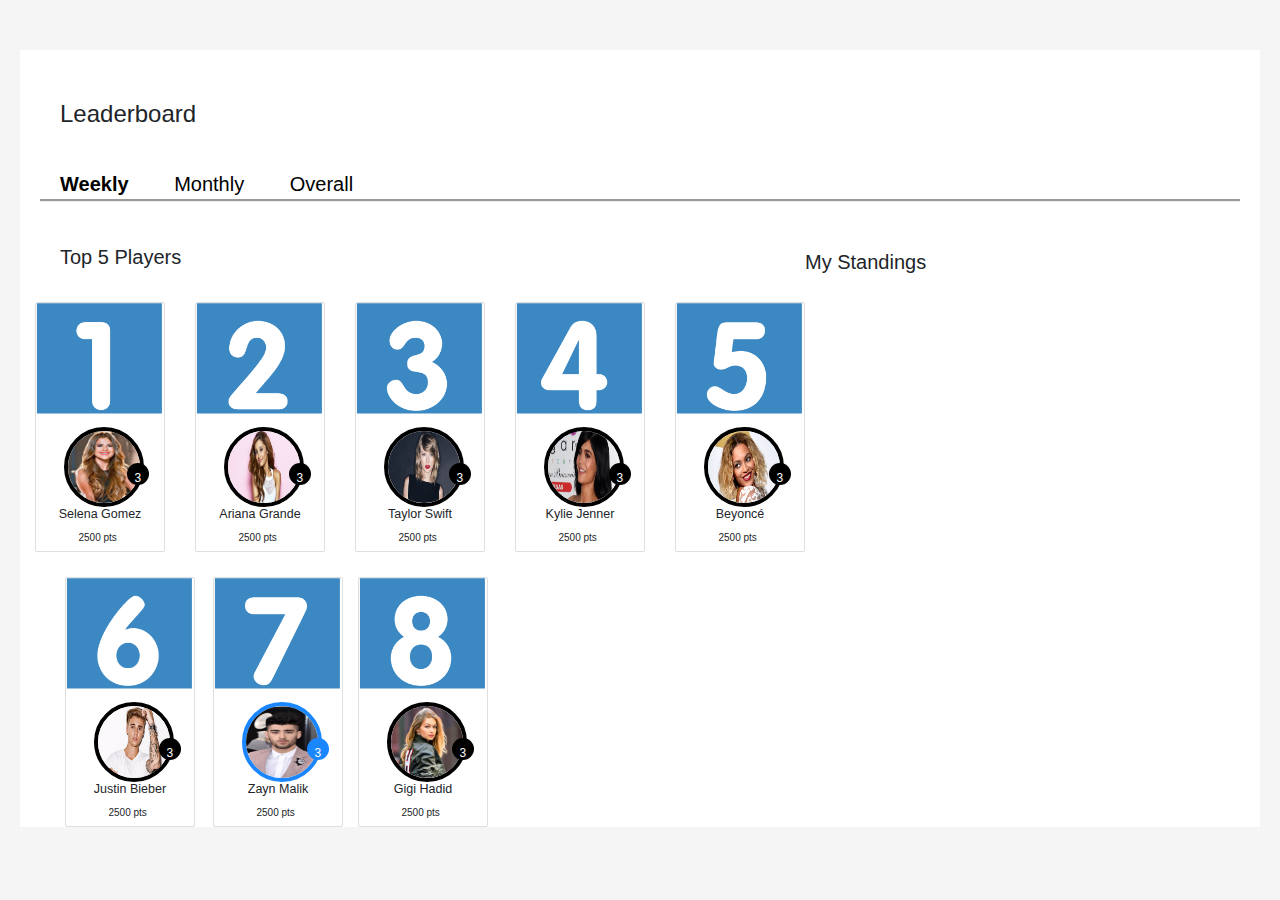
<file: index.html>
<!DOCTYPE html>
<html lang="en">
<head>
  <title>Leader Board</title>
  <meta charset="utf-8">
  <meta name="viewport" content="width=device-width, initial-scale=1">
  <link rel="stylesheet" href="https://maxcdn.bootstrapcdn.com/bootstrap/3.4.1/css/bootstrap.min.css">
  <link rel="stylesheet" href="./style.css">
  <link rel="stylesheet" href="https://stackpath.bootstrapcdn.com/bootstrap/4.3.1/css/bootstrap.min.css" integrity="sha384-ggOyR0iXCbMQv3Xipma34MD+dH/1fQ784/j6cY/iJTQUOhcWr7x9JvoRxT2MZw1T" crossorigin="anonymous">
</head>
<body style="background-color: whitesmoke">

  <style>
    



 </style>



  <div class="bgblock">
  <h2 style="padding-top: 50px; padding-left: 40px;font-size:x-large;">Leaderboard  </h2>
  <div class="menu">
  <nav style="padding-top: 10px; padding-left: 20px;font-size: 20px;margin-top:30px;">
    <a href="" style="font-weight:bolder;color:black;">Weekly </a> 
    <a href=""style="font-weight:400;margin-left :40px;color:black;">Monthly</a> 
    <a href=""style="font-weight:400;margin-left :40px;color:black;">Overall</a>
  </nav>
  </div>

 
  
     <div class="card-header-custom" style="margin-top:40px; margin-left:40px;font-size: 20px; font-weight: 500;">Top 5 Players</div>
 


  
    <div class="card-deck" style="padding-top: 30px; float: left;" >
       <div class="finals">
           <div class="csize">
          <div class="firstcard">
        <div class="card" style="margin-left:30px; height:250px;">
                 <div class="clip_img">
                <img class="card-img-top" src="./assets/one.png" alt="Card image cap" style="" >
              </div>
             <div class="card-body">
              <div class="clip_img_dp">
                <img class="card-img-top" src="./assets/selena.jpg" alt="Card image cap" style="border-radius: 50%; width:80px; height:80px; border: 4px solid rgb(0, 0, 0);">
             </div>
             <div class="numberCircleC">
            <div class="numberCircle" style="margin-left: 78px; margin-top: -20px;">3</div>
           </div>
            <h5 class="card-title">Selena Gomez</h5>
            <p class="card-text">2500 pts</p>
           
          </div>
        </div>
      </div>
    </div>   
  </div>  
    
    <div class="csize">
            <div class="card" style=" height:250px;">
            <div class="clip_img">
           <img class="card-img-top" src="./assets/two.png" alt="Card image cap" style="" >
       </div>
     <div class="card-body">
         <div class="clip_img_dp">
          <img class="card-img-top" src="./assets/ariana.jpg" alt="Card image cap" style="border-radius: 50%; width:80px; height:80px; border: 4px solid rgb(0, 0, 0);">
        </div>
       <div class="numberCircle" style="margin-left: 80px; margin-top: -20px;">3</div>
       <h5 class="card-title">Ariana Grande</h5>
       <p class="card-text">2500 pts</p>
     </div>
   </div>
</div>  

<div class="csize">
  <div class="card" style=" height:250px;">
  <div class="clip_img">
 <img class="card-img-top" src="./assets/three.png" alt="Card image cap" style="" >
</div>
<div class="card-body">
<div class="clip_img_dp">
     <img class="card-img-top" src="./assets/taylor.jpg" alt="Card image cap" style="border-radius: 50%; width:80px; height:80px; border: 4px solid rgb(0, 0, 0);">
    </div>
    <div class="numberCircle" style="margin-left: 80px; margin-top: -20px;">3</div>
    <h5 class="card-title">Taylor Swift</h5>
    <p class="card-text">2500 pts</p>
   </div>
  </div>
</div>


<div class="csize">
  <div class="card" style=" height:250px;">
  <div class="clip_img">
 <img class="card-img-top" src="./assets/four.png" alt="Card image cap" style="" >
</div>
<div class="card-body">
<div class="clip_img_dp">
<img class="card-img-top" src="./assets/kylie.jpg" alt="Card image cap" style="border-radius: 50%; width:80px; height:80px; border: 4px solid rgb(0, 0, 0);">
</div>
<div class="numberCircle" style="margin-left: 80px; margin-top: -20px;">3</div>
<h5 class="card-title">Kylie Jenner</h5>
<p class="card-text">2500 pts</p>
</div>
</div>
</div>


<div class="csize">
  <div class="card" style=" height:250px; position:relative;">
  <div class="clip_img">
 <img class="card-img-top" src="./assets/five.png" alt="Card image cap" style="" >
</div>
<div class="card-body">
<div class="clip_img_dp">
<img class="card-img-top" src="./assets/beyonce.jpg" alt="Card image cap" style="border-radius: 50%; width:80px; height:80px; border: 4px solid rgb(0, 0, 0);">
</div>
<div class="numberCircle" style="margin-left: 80px; margin-top: -20px;">3</div>
<div class="fifth"><h5 class="card-title">Beyoncé</h5></div>
<p class="card-text">2500 pts</p>

</div>
</div>
</div>
</div>

<div class="head2"><div class="card-header-custom1" style="margin-top:-25px; margin-left:120px; font-size: 20px; font-weight: 500;">My Standings</div>
</div>
<div class="card-deck" style=" float: left;padding-top:25px;">
<div class="csize">
  <div class="cardsix">
  <div class="card" style=" height:250px; margin-left: 60px; ">
  <div class="clip_img">
 <img class="card-img-top" src="./assets/six.png" alt="Card image cap" style="" >
</div>
<div class="card-body">
<div class="clip_img_dp">
<img class="card-img-top" src="./assets/justin.jpg" alt="Card image cap" style="border-radius: 50%; width:80px; height:80px; border: 4px solid rgb(0, 0, 0);">
</div>
<div class="numberCircle" style="margin-left: 80px; margin-top: -20px;">3</div>
<h5 class="card-title">Justin Bieber</h5>
<p class="card-text">2500 pts</p>
</div>
</div>
</div>
</div>





<div class="csize">
  <div class="cardlast">
  <div class="card" style=" height:250px; margin-right :20px;margin-left :3px;">
  <div class="clip_img">
 <img class="card-img-top" src="./assets/seven.png" alt="Card image cap" style="" >
</div>
<div class="card-body">
<div class="clip_img_dp">
<img class="card-img-top" src="./assets/zayn.jpg" alt="Card image cap" style="border-radius: 50%; width:80px; height:80px; border: 4px solid #1A86FF;">
</div>
<div class="numberCircle" style="margin-left: 80px; margin-top: -20px;background-color: #1A86FF;">3</div>
<h5 class="card-title">Zayn Malik</h5>
<p class="card-text">2500 pts</p>
</div>
</div>
</div>
</div>



<div class="csize" style="margin-left: -20px;">
  <div class="cardlastl">
  <div class="card" style=" height:250px;">
  <div class="clip_img">
 <img class="card-img-top" src="./assets/eight.png" alt="Card image cap" style="" >
</div>
<div class="card-body">
<div class="clip_img_dp">
<img class="card-img-top" src="./assets/gigi.jpg" alt="Card image cap" style="border-radius: 50%; width:80px; height:80px; border: 4px solid rgb(0, 0, 0);">
</div>
<div class="numberCircle" style="margin-left: 80px; margin-top: -20px;">3</div>
<h5 class="card-title">Gigi Hadid</h5>
<p class="card-text">2500 pts</p>
</div>
</div>
</div>
</div>
  </div>

</div>

</body>
</html>
</file>
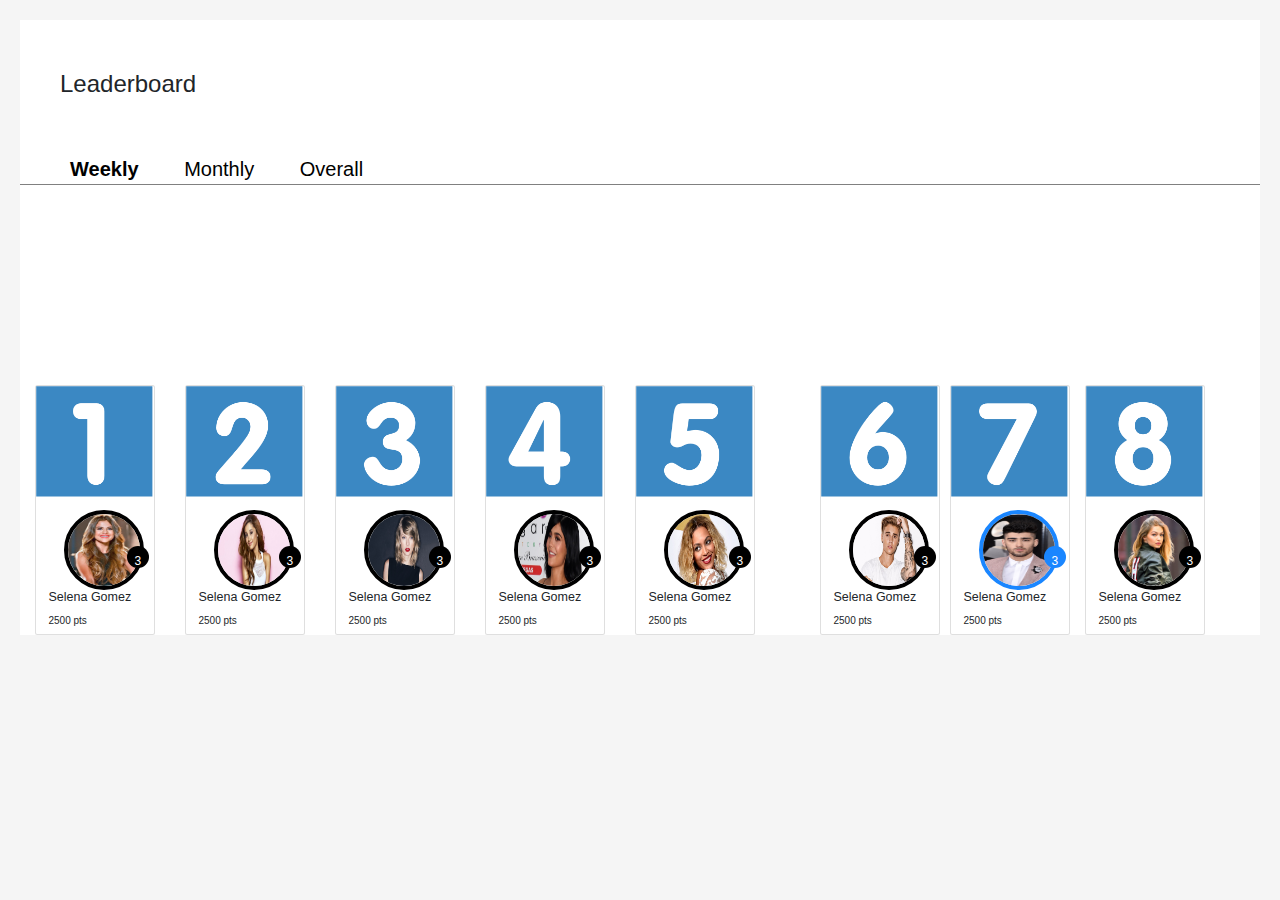
<file: figma.html>
<!DOCTYPE html>
<html lang="en">
<head>
  <title>Bootstrap Example</title>
  <meta charset="utf-8">
  <meta name="viewport" content="width=device-width, initial-scale=1">
  <link rel="stylesheet" href="https://maxcdn.bootstrapcdn.com/bootstrap/3.4.1/css/bootstrap.min.css">
  <link rel="stylesheet" href="https://stackpath.bootstrapcdn.com/bootstrap/4.3.1/css/bootstrap.min.css" integrity="sha384-ggOyR0iXCbMQv3Xipma34MD+dH/1fQ784/j6cY/iJTQUOhcWr7x9JvoRxT2MZw1T" crossorigin="anonymous">
</head>
<body style="background-color: whitesmoke;">

  <style>
    
    .menu{
      border-bottom: 1px solid grey;
     
    }
      .numberCircle {
          position: absolute;
          border-radius: 50%;
          width: 22px;
          height: 22px;
          padding: 8px;
          top: 180px;
          
          background:black;
         
          color: white;
          text-align: center;
      
      
          font: 12px Arial, sans-serif;



          
      }

      .clip_img {
         clip-path:inset(7% 5% 1% 7%);
         width:132px;
         height:12em;
         left: -9px;
         margin-top: -8px;
         margin-left: -9px;

      }

      .clip_img_dp{
       margin-left: 15px;
      }
    
     .bgblock{

      background-color: white;
      
      margin: 20px 20px 20px 20px;

     }
     .card{
       width: 120px;
     }


     @media screen and (max-width:480px) {
        .clip_img{
            float:left;
            display:inline;
            width: 100px;
            height: 100px;
           
        }
        .card{
          margin-left:10px;
          margin-bottom: 20px;
          margin-top: -100px;
          width: 490px;
        }

        .clip_img_dp{
            float:left;
            display:inline;
            margin-top:-100px;
            margin-left: 200px;
           
        }
        .card-title{
            float:left;
            display:inline;
            margin-left: 400px;
            margin-top: -90px;

        }
        .card-text{
            float:left;
            display:inline;
            margin-left: 400px;
            margin-top: -60px;

        }
      
        .card-body{
           margin-bottom: 10px;
            
        }
        .csize{
            height: 45px;
            margin-bottom: 50px;
            width: 400px;
        }
        .firstcard{
          margin-left: -20px;
          margin-top: -100px;
        }
        .cardsix{
          margin-left: -35px;
        }
        .bgblock{
          height: 900px;
          width: 500px;
      }
       }

     
  </style>
  <div class="bgblock">
  <h2 style="padding-top: 50px; padding-left: 40px;font-size:x-large;">Leaderboard  </h2>
  <div class="menu">
  <nav style="padding-top: 50px; padding-left: 50px;font-size: 20px;">
    <a href="" style="font-weight:bolder;color:black;">Weekly </a>
    <a href=""style="font-weight:400;margin-left :40px;color:black;">Monthly</a>
    <a href=""style="font-weight:400;margin-left :40px;color:black;">Overall</a>
  </nav>
  </div>
 
   
    <div class="card-deck" style="padding-top: 200px;">
        <div class="csize">
          <div class="firstcard">
        <div class="card" style="margin-left:30px; height:250px;">
                 <div class="clip_img">
                <img class="card-img-top" src="./assets/one.png" alt="Card image cap" style="" >
            </div>
          <div class="card-body">
              <div class="clip_img_dp">
                <img class="card-img-top" src="./assets/selena.jpg" alt="Card image cap" style="border-radius: 50%; width:80px; height:80px; border: 4px solid rgb(0, 0, 0);">
             </div>
            <div class="numberCircle" style="margin-left: 78px; margin-top: -20px;">3</div>
            <h5 class="card-title">Selena Gomez</h5>
            <p class="card-text">2500 pts</p>
           
          </div>
        </div>
      </div>
    </div>     
    <!-- card height trail in the mobile view end  -->
    <div class="csize">
            <div class="card" style=" height:250px;">
            <div class="clip_img">
           <img class="card-img-top" src="./assets/two.png" alt="Card image cap" style="" >
       </div>
     <div class="card-body">
         <div class="clip_img_dp">
          <img class="card-img-top" src="./assets/ariana.jpg" alt="Card image cap" style="border-radius: 50%; width:80px; height:80px; border: 4px solid rgb(0, 0, 0);">
        </div>
       <div class="numberCircle" style="margin-left: 80px; margin-top: -20px;">3</div>
       <h5 class="card-title">Selena Gomez</h5>
       <p class="card-text">2500 pts</p>
     </div>
   </div>
</div>  

<div class="csize">
  <div class="card" style=" height:250px;">
  <div class="clip_img">
 <img class="card-img-top" src="./assets/three.png" alt="Card image cap" style="" >
</div>
<div class="card-body">
<div class="clip_img_dp">
<img class="card-img-top" src="./assets/taylor.jpg" alt="Card image cap" style="border-radius: 50%; width:80px; height:80px; border: 4px solid rgb(0, 0, 0);">
</div>
<div class="numberCircle" style="margin-left: 80px; margin-top: -20px;">3</div>
<h5 class="card-title">Selena Gomez</h5>
<p class="card-text">2500 pts</p>
</div>
</div>
</div>


<div class="csize">
  <div class="card" style=" height:250px;">
  <div class="clip_img">
 <img class="card-img-top" src="./assets/four.png" alt="Card image cap" style="" >
</div>
<div class="card-body">
<div class="clip_img_dp">
<img class="card-img-top" src="./assets/kylie.jpg" alt="Card image cap" style="border-radius: 50%; width:80px; height:80px; border: 4px solid rgb(0, 0, 0);">
</div>
<div class="numberCircle" style="margin-left: 80px; margin-top: -20px;">3</div>
<h5 class="card-title">Selena Gomez</h5>
<p class="card-text">2500 pts</p>
</div>
</div>
</div>


<div class="csize">
  <div class="card" style=" height:250px;">
  <div class="clip_img">
 <img class="card-img-top" src="./assets/five.png" alt="Card image cap" style="" >
</div>
<div class="card-body">
<div class="clip_img_dp">
<img class="card-img-top" src="./assets/beyonce.jpg" alt="Card image cap" style="border-radius: 50%; width:80px; height:80px; border: 4px solid rgb(0, 0, 0);">
</div>
<div class="numberCircle" style="margin-left: 80px; margin-top: -20px;">3</div>
<h5 class="card-title">Selena Gomez</h5>
<p class="card-text">2500 pts</p>
</div>
</div>
</div>


<div class="csize">
  <div class="cardsix">
  <div class="card" style=" height:250px; margin-left: 50px; ">
  <div class="clip_img">
 <img class="card-img-top" src="./assets/six.png" alt="Card image cap" style="" >
</div>
<div class="card-body">
<div class="clip_img_dp">
<img class="card-img-top" src="./assets/justin.jpg" alt="Card image cap" style="border-radius: 50%; width:80px; height:80px; border: 4px solid rgb(0, 0, 0);">
</div>
<div class="numberCircle" style="margin-left: 80px; margin-top: -20px;">3</div>
<h5 class="card-title">Selena Gomez</h5>
<p class="card-text">2500 pts</p>
</div>
</div>
</div>
</div>





<div class="csize">
  <div class="card" style=" height:250px; margin-right :20px;margin-left :-5px;">
  <div class="clip_img">
 <img class="card-img-top" src="./assets/seven.png" alt="Card image cap" style="" >
</div>
<div class="card-body">
<div class="clip_img_dp">
<img class="card-img-top" src="./assets/zayn.jpg" alt="Card image cap" style="border-radius: 50%; width:80px; height:80px; border: 4px solid #1A86FF;">
</div>
<div class="numberCircle" style="margin-left: 80px; margin-top: -20px;background-color: #1A86FF;">3</div>
<h5 class="card-title">Selena Gomez</h5>
<p class="card-text">2500 pts</p>
</div>
</div>
</div>



<div class="csize" style="margin-left: -20px;">
  <div class="card" style=" height:250px;">
  <div class="clip_img">
 <img class="card-img-top" src="./assets/eight.png" alt="Card image cap" style="" >
</div>
<div class="card-body">
<div class="clip_img_dp">
<img class="card-img-top" src="./assets/gigi.jpg" alt="Card image cap" style="border-radius: 50%; width:80px; height:80px; border: 4px solid rgb(0, 0, 0);">
</div>
<div class="numberCircle" style="margin-left: 80px; margin-top: -20px;">3</div>
<h5 class="card-title">Selena Gomez</h5>
<p class="card-text">2500 pts</p>
</div>
</div>
</div>


          
       
      </div>

    </div>
</body>
</html>
</file>
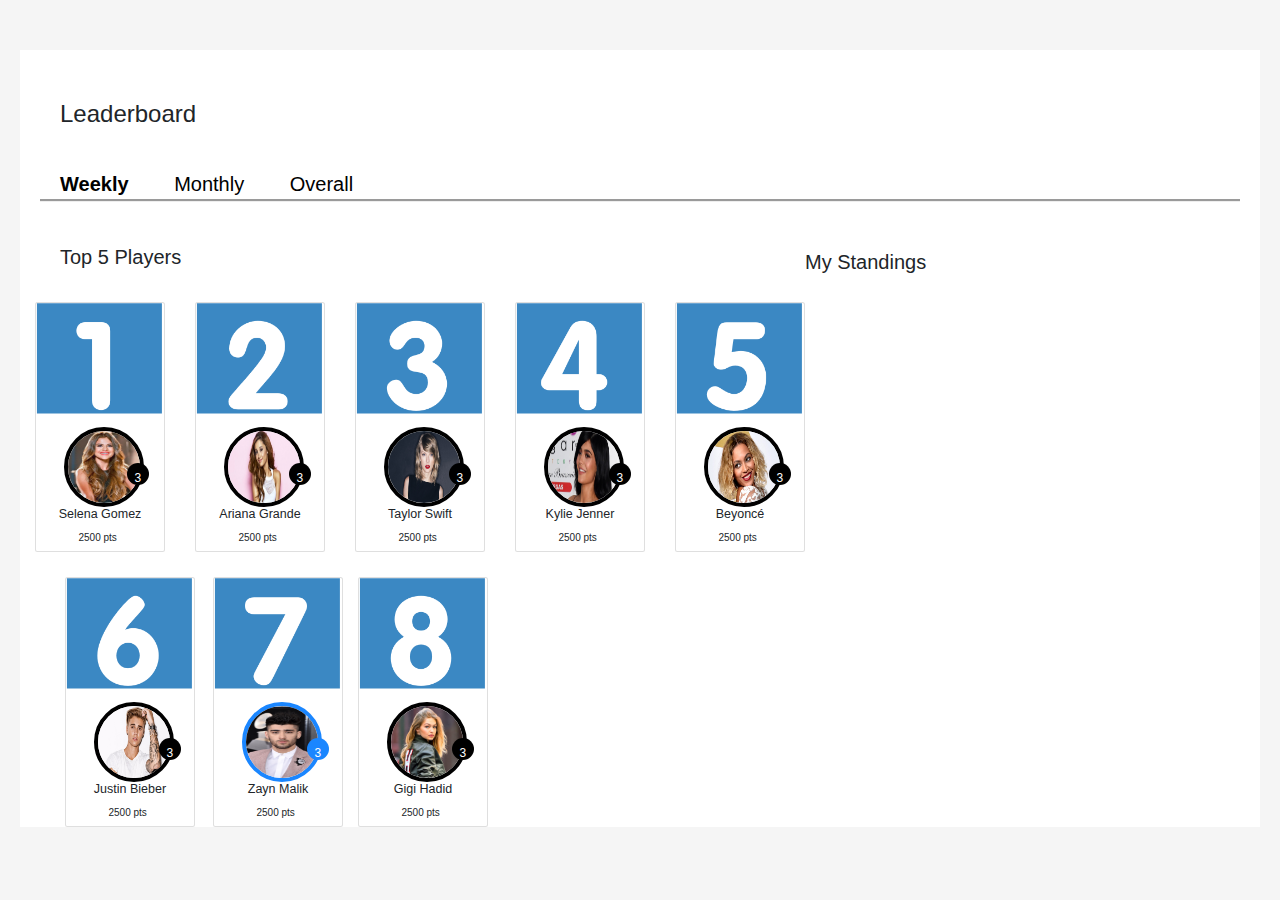
<file: internalcss.html>
<!DOCTYPE html>
<html lang="en">
<head>
  <title>Leader Board</title>
  <meta charset="utf-8">
  <meta name="viewport" content="width=device-width, initial-scale=1">
  <link rel="stylesheet" href="https://maxcdn.bootstrapcdn.com/bootstrap/3.4.1/css/bootstrap.min.css">
  <link rel="stylesheet" href="./style.css">
  <link rel="stylesheet" href="https://stackpath.bootstrapcdn.com/bootstrap/4.3.1/css/bootstrap.min.css" integrity="sha384-ggOyR0iXCbMQv3Xipma34MD+dH/1fQ784/j6cY/iJTQUOhcWr7x9JvoRxT2MZw1T" crossorigin="anonymous">
</head>
<body style="background-color: whitesmoke">

  <style>
    

    .menu{
     
      border-width:3px; 
      
      border-bottom-style:groove;
      margin-left: 20px;
      margin-right: 20px;

    
    }

    /* blue hover effect for the nav  */
    .menu a{
        text-decoration: none;
    }

    
    .menu a:hover {
        border-bottom: 3px solid rgb(0, 140, 255);
      }
      
      .menu a.active {
        border-bottom: 3px solid rgb(0, 140, 255);
      }


      /* number circle for the cards  */
      .numberCircle {
          position: absolute;
          border-radius: 50%;
          width: 22px;
          height: 22px;
          padding: 8px;
          top: 180px;
          
          background:black;
         
          color: white;
          text-align: center;
      
      
          font: 12px Arial, sans-serif;



          
      }
/* image number  card  */
      .clip_img {
         clip-path:inset(7% 5% 1% 7%);
         width:142px;
         height:12em;
         left: -9px;
         margin-top: -8px;
         margin-left: -9px;

      }

      .clip_img_dp{
       margin-left: 15px;
      }
    
     .bgblock{

      background-color: white;
      
     margin: 50px 20px 20px 20px;

     }
     .card{
       width: 130px;
     }
    
     .bgblock{
      overflow:hidden;
     }

     .card-header-custom {
       font-size: 15px;
    
    }

    
    .card-header-custom1 {
      margin-left: 80px;
   
   }

   .card-title{
    display: flex;
    justify-content: center;
       
   }
   .card-text{
       margin-left: 30px;
   }



   /*  CSS for mobile view  */
     @media screen and (max-width:480px) {
      
        .clip_img{
            float:left;
            display:inline;
            width: 100px;
            height: 100px;
           
        }
        .card{
          margin-left:10px;
          margin-bottom: 20px;
          margin-top: -100px;
          width: 450px;
          height: 1px;
        
        }

        .clip_img_dp{
            float:left;
            display:inline;
            margin-top:-100px;
            margin-left: 150px;
           
        }
        .card-title{
            float:left;
            display:inline;
            margin-left: 300px;
            margin-top: -90px;
            font-weight: 600;
            display: flex;
            justify-content: center;

        }
        .card-text{
            float:left;
            display:inline;
            margin-left: 315px;
            margin-top: -60px;
          

        }
      
        .card-body{
           margin-bottom: 10px;
         
            
        }
        /* card size adjustment  */
        .csize{
            height: 35px;
            margin-bottom: 60px;
            width: 350px;
        }
        .firstcard{
          margin-left: -20px;
          margin-top: -100px;
        }
        .cardsix{
          margin-left: -47px;
          margin-top: 5px;
        }
        .cardlast{
          margin-left: 10px;
          margin-top: 7px;
        }
        .cardlastl{
          margin-left: 25px;
          height: 35px;
          margin-top: 10px;
        }
        .bgblock{
          height: 1015px;
          width: 500px;
      }

      .numberCircle {
        position: absolute;
        border-radius: 50%;
        width: 22px;
        height: 22px;
        padding: 8px;
        top: 70px;
        left: 150px;
        
        background:black;
       
        color: white;
        text-align: center;
    
    
        font: 12px Arial, sans-serif;
    
    }


  

    .card-header-custom {
      margin-bottom:75px;
      margin-left: -100px;
      font-size: 15px;
     
     }

     .head2{
       margin-top: 430px;
       position: absolute;
       margin-left: -100px;
     }
 
     .card-header-custom1 {
      margin-bottom:75px;
      margin-left: -10px;
      font-size: 15px;
     
     }
     .finals {
      
       width: 150px;
        margin-bottom: 95px;
     }

     .fifth{
       margin-left: 10px;
     }
 
 }


 </style>



  <div class="bgblock">
  <h2 style="padding-top: 50px; padding-left: 40px;font-size:x-large;">Leaderboard  </h2>
  <div class="menu">
  <nav style="padding-top: 10px; padding-left: 20px;font-size: 20px;margin-top:30px;">
    <a href="" style="font-weight:bolder;color:black;">Weekly </a> 
    <a href=""style="font-weight:400;margin-left :40px;color:black;">Monthly</a> 
    <a href=""style="font-weight:400;margin-left :40px;color:black;">Overall</a>
  </nav>
  </div>

 
  
     <div class="card-header-custom" style="margin-top:40px; margin-left:40px;font-size: 20px; font-weight: 500;">Top 5 Players</div>
 


  
    <div class="card-deck" style="padding-top: 30px; float: left;" >
       <div class="finals">
           <div class="csize">
          <div class="firstcard">
        <div class="card" style="margin-left:30px; height:250px;">
                 <div class="clip_img">
                <img class="card-img-top" src="./assets/one.png" alt="Card image cap" style="" >
              </div>
             <div class="card-body">
              <div class="clip_img_dp">
                <img class="card-img-top" src="./assets/selena.jpg" alt="Card image cap" style="border-radius: 50%; width:80px; height:80px; border: 4px solid rgb(0, 0, 0);">
             </div>
             <div class="numberCircleC">
            <div class="numberCircle" style="margin-left: 78px; margin-top: -20px;">3</div>
           </div>
            <h5 class="card-title">Selena Gomez</h5>
            <p class="card-text">2500 pts</p>
           
          </div>
        </div>
      </div>
    </div>   
  </div>  
    
    <div class="csize">
            <div class="card" style=" height:250px;">
            <div class="clip_img">
           <img class="card-img-top" src="./assets/two.png" alt="Card image cap" style="" >
       </div>
     <div class="card-body">
         <div class="clip_img_dp">
          <img class="card-img-top" src="./assets/ariana.jpg" alt="Card image cap" style="border-radius: 50%; width:80px; height:80px; border: 4px solid rgb(0, 0, 0);">
        </div>
       <div class="numberCircle" style="margin-left: 80px; margin-top: -20px;">3</div>
       <h5 class="card-title">Ariana Grande</h5>
       <p class="card-text">2500 pts</p>
     </div>
   </div>
</div>  

<div class="csize">
  <div class="card" style=" height:250px;">
  <div class="clip_img">
 <img class="card-img-top" src="./assets/three.png" alt="Card image cap" style="" >
</div>
<div class="card-body">
<div class="clip_img_dp">
     <img class="card-img-top" src="./assets/taylor.jpg" alt="Card image cap" style="border-radius: 50%; width:80px; height:80px; border: 4px solid rgb(0, 0, 0);">
    </div>
    <div class="numberCircle" style="margin-left: 80px; margin-top: -20px;">3</div>
    <h5 class="card-title">Taylor Swift</h5>
    <p class="card-text">2500 pts</p>
   </div>
  </div>
</div>


<div class="csize">
  <div class="card" style=" height:250px;">
  <div class="clip_img">
 <img class="card-img-top" src="./assets/four.png" alt="Card image cap" style="" >
</div>
<div class="card-body">
<div class="clip_img_dp">
<img class="card-img-top" src="./assets/kylie.jpg" alt="Card image cap" style="border-radius: 50%; width:80px; height:80px; border: 4px solid rgb(0, 0, 0);">
</div>
<div class="numberCircle" style="margin-left: 80px; margin-top: -20px;">3</div>
<h5 class="card-title">Kylie Jenner</h5>
<p class="card-text">2500 pts</p>
</div>
</div>
</div>


<div class="csize">
  <div class="card" style=" height:250px; position:relative;">
  <div class="clip_img">
 <img class="card-img-top" src="./assets/five.png" alt="Card image cap" style="" >
</div>
<div class="card-body">
<div class="clip_img_dp">
<img class="card-img-top" src="./assets/beyonce.jpg" alt="Card image cap" style="border-radius: 50%; width:80px; height:80px; border: 4px solid rgb(0, 0, 0);">
</div>
<div class="numberCircle" style="margin-left: 80px; margin-top: -20px;">3</div>
<div class="fifth"><h5 class="card-title">Beyoncé</h5></div>
<p class="card-text">2500 pts</p>

</div>
</div>
</div>
</div>

<div class="head2"><div class="card-header-custom1" style="margin-top:-25px; margin-left:120px; font-size: 20px; font-weight: 500;">My Standings</div>
</div>
<div class="card-deck" style=" float: left;padding-top:25px;">
<div class="csize">
  <div class="cardsix">
  <div class="card" style=" height:250px; margin-left: 60px; ">
  <div class="clip_img">
 <img class="card-img-top" src="./assets/six.png" alt="Card image cap" style="" >
</div>
<div class="card-body">
<div class="clip_img_dp">
<img class="card-img-top" src="./assets/justin.jpg" alt="Card image cap" style="border-radius: 50%; width:80px; height:80px; border: 4px solid rgb(0, 0, 0);">
</div>
<div class="numberCircle" style="margin-left: 80px; margin-top: -20px;">3</div>
<h5 class="card-title">Justin Bieber</h5>
<p class="card-text">2500 pts</p>
</div>
</div>
</div>
</div>





<div class="csize">
  <div class="cardlast">
  <div class="card" style=" height:250px; margin-right :20px;margin-left :3px;">
  <div class="clip_img">
 <img class="card-img-top" src="./assets/seven.png" alt="Card image cap" style="" >
</div>
<div class="card-body">
<div class="clip_img_dp">
<img class="card-img-top" src="./assets/zayn.jpg" alt="Card image cap" style="border-radius: 50%; width:80px; height:80px; border: 4px solid #1A86FF;">
</div>
<div class="numberCircle" style="margin-left: 80px; margin-top: -20px;background-color: #1A86FF;">3</div>
<h5 class="card-title">Zayn Malik</h5>
<p class="card-text">2500 pts</p>
</div>
</div>
</div>
</div>



<div class="csize" style="margin-left: -20px;">
  <div class="cardlastl">
  <div class="card" style=" height:250px;">
  <div class="clip_img">
 <img class="card-img-top" src="./assets/eight.png" alt="Card image cap" style="" >
</div>
<div class="card-body">
<div class="clip_img_dp">
<img class="card-img-top" src="./assets/gigi.jpg" alt="Card image cap" style="border-radius: 50%; width:80px; height:80px; border: 4px solid rgb(0, 0, 0);">
</div>
<div class="numberCircle" style="margin-left: 80px; margin-top: -20px;">3</div>
<h5 class="card-title">Gigi Hadid</h5>
<p class="card-text">2500 pts</p>
</div>
</div>
</div>
</div>
  </div>

</div>

</body>
</html>
</file>
<file: style.css>
.menu{
        /*  border-bottom: 1px solid grey;*/
          border-width:3px; 
          
          border-bottom-style:groove;
          margin-left: 20px;
          margin-right: 20px;
    
        
        }
        .menu a{
            text-decoration: none;
        }
    
    
        .menu a:hover {
            border-bottom: 3px solid rgb(0, 140, 255);
          }
          
          .menu a.active {
            border-bottom: 3px solid rgb(0, 140, 255);
          }
          .numberCircle {
              position: absolute;
              border-radius: 50%;
              width: 22px;
              height: 22px;
              padding: 8px;
              top: 180px;
              
              background:black;
             
              color: white;
              text-align: center;
          
          
              font: 12px Arial, sans-serif;
    
    
    
              
          }
    
          .clip_img {
             clip-path:inset(7% 5% 1% 7%);
             width:142px;
             height:12em;
             left: -9px;
             margin-top: -8px;
             margin-left: -9px;
    
          }
    
          .clip_img_dp{
           margin-left: 15px;
          }
        
         .bgblock{
    
          background-color: white;
          
         margin: 50px 20px 20px 20px;
    
         }
         .card{
           width: 130px;
         }
        
         .bgblock{
          overflow:hidden;
         }
    
         .card-header-custom {
           font-size: 15px;
        
        }
    
        
        .card-header-custom1 {
          margin-left: 80px;
       
       }
    
       .card-title{
        display: flex;
        justify-content: center;
           
       }
       .card-text{
           margin-left: 30px;
       }
    
         @media screen and (max-width:480px) {
          
            .clip_img{
                float:left;
                display:inline;
                width: 100px;
                height: 100px;
               
            }
            .card{
              margin-left:10px;
              margin-bottom: 20px;
              margin-top: -100px;
              width: 450px;
              height: 1px;
            
            }
    
            .clip_img_dp{
                float:left;
                display:inline;
                margin-top:-100px;
                margin-left: 150px;
               
            }
            .card-title{
                float:left;
                display:inline;
                margin-left: 300px;
                margin-top: -90px;
                font-weight: 600;
                display: flex;
                justify-content: center;
    
            }
            .card-text{
                float:left;
                display:inline;
                margin-left: 315px;
                margin-top: -60px;
              
    
            }
          
            .card-body{
               margin-bottom: 10px;
             
                
            }
            .csize{
                height: 35px;
                margin-bottom: 60px;
                width: 350px;
            }
            .firstcard{
              margin-left: -20px;
              margin-top: -100px;
            }
            .cardsix{
              margin-left: -47px;
              margin-top: 5px;
            }
            .cardlast{
              margin-left: 10px;
              margin-top: 7px;
            }
            .cardlastl{
              margin-left: 25px;
              height: 35px;
              margin-top: 10px;
            }
            .bgblock{
              height: 1015px;
              width: 500px;
          }
    
          .numberCircle {
            position: absolute;
            border-radius: 50%;
            width: 22px;
            height: 22px;
            padding: 8px;
            top: 70px;
            left: 150px;
            
            background:black;
           
            color: white;
            text-align: center;
        
        
            font: 12px Arial, sans-serif;
        
        }
    
    
      
    
        .card-header-custom {
          margin-bottom:75px;
          margin-left: -100px;
          font-size: 15px;
         
         }
    
         .head2{
           margin-top: 430px;
           position: absolute;
           margin-left: -100px;
         }
     
         .card-header-custom1 {
          margin-bottom:75px;
          margin-left: -10px;
          font-size: 15px;
         
         }
         .finals {
          
           width: 150px;
            margin-bottom: 95px;
         }
    
         .fifth{
           margin-left: 10px;
         }
     
     }
</file>
